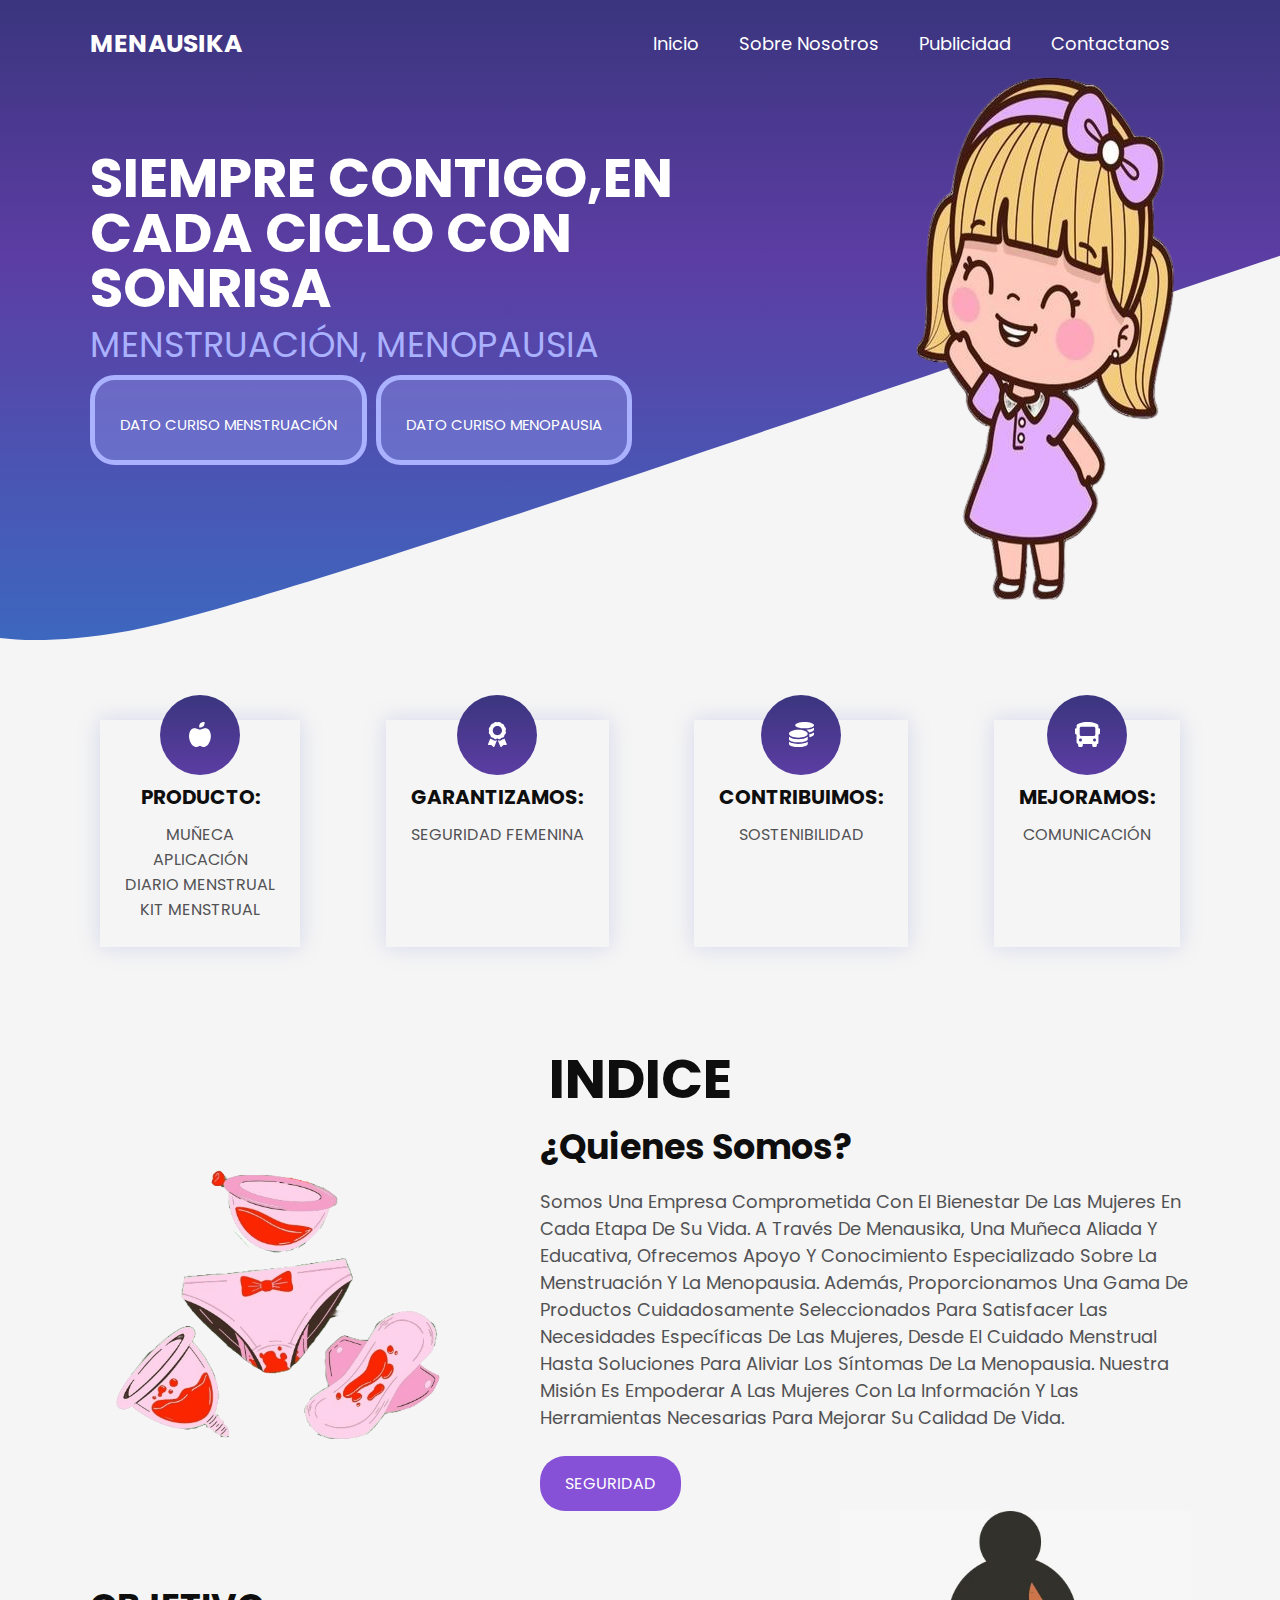
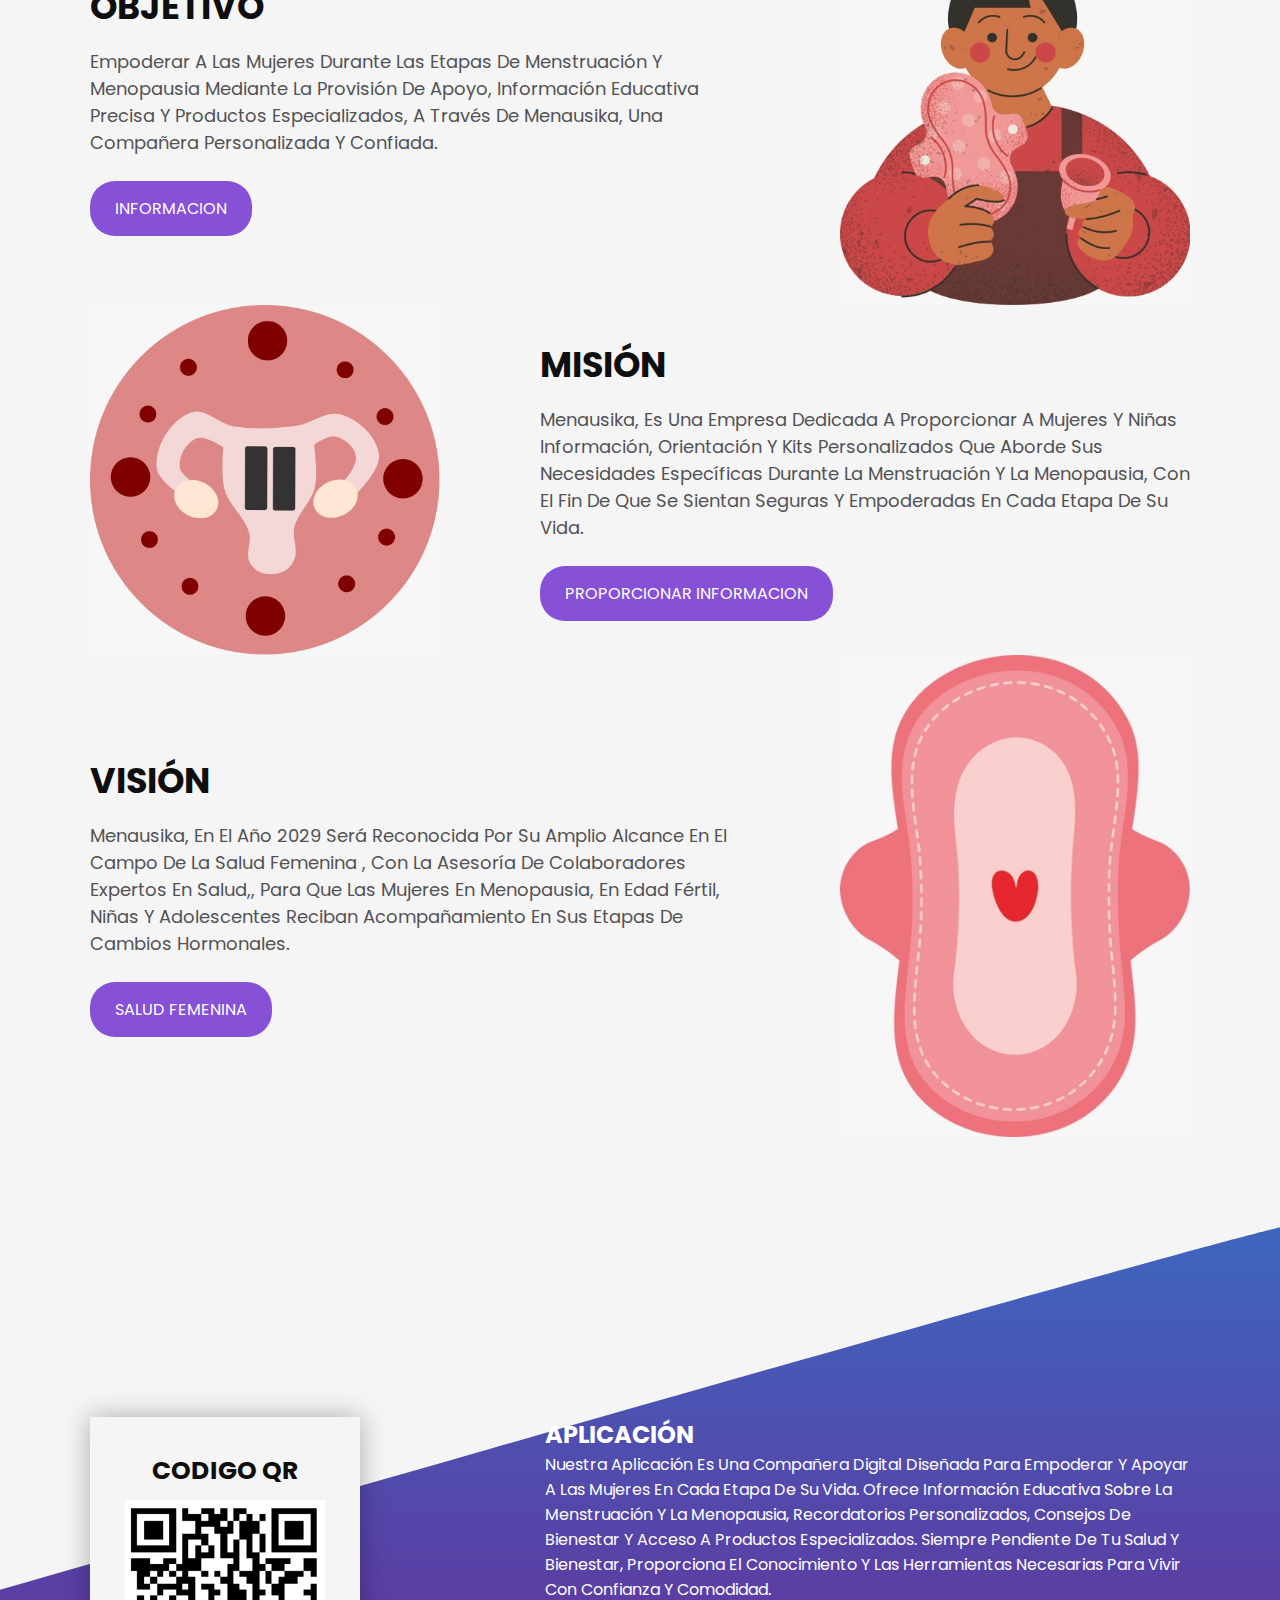
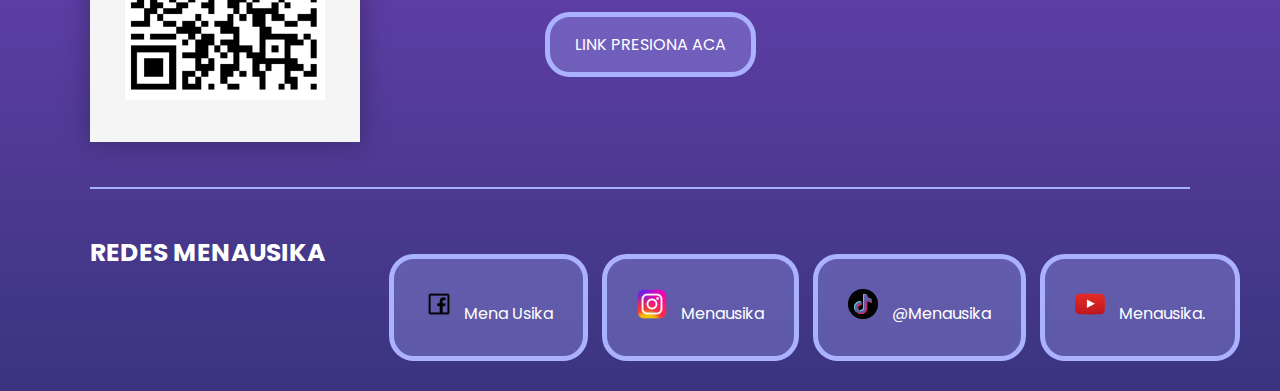
<file: index.html>
<!DOCTYPE html>
<html lang="en">

<head>
    <meta charset="UTF-8">
    <meta name="viewport" content="width=device-width, initial-scale=1.0">
    <title>PAGINA MENAUSIKA</title>
    <link rel="stylesheet" href="style.css">
</head>

<body>

    <header>

        <div class="menu container">

            <a href="#" class="logo">MENAUSIKA</a>
            <input type="checkbox" id="menu">
            <label for="menu">
                <img src="images/menu-btn.png" class="menu-icono" alt="">
            </label>
            <nav class="navbar">
                <ul>
                    <li><a href="index.html">Inicio</a></li>
                    <li><a href="sobrenosotros.html">Sobre nosotros</a></li>
                    <li><a href="publicidad.html">Publicidad</a></li>
                    <li><a href="contactanos.html">Contactanos</a></li>
                </ul>
            </nav>
        </div>
        <div class="header-content container">

            <div class="content">
                <h1>SIEMPRE CONTIGO,EN CADA CICLO CON SONRISA </h1>
                <p>
                    Menstruación, menopausia
                </p>
                <a href="menstruacion.html" class="btn-1"><p>DATO CURISO MENSTRUACIÓN</p>
                </a>
                <a href="menopausia.html" class="btn-1"><p>DATO CURISO MENOPAUSIA</p></a>
            </div>
            <img src="images/file6-removebg-preview.png" alt="">
        </div>
    </header>

    <main class="services container">
        <div class="service">
            <img src="images/icon1.svg" alt="">
            <h3>PRODUCTO:</h3>
            <P>MUÑECA</P>
            <P>APLICACIÓN</P>
            <P>DIARIO MENSTRUAL</P>
            <P>KIT MENSTRUAL</P>

        </div>

        <div class="service">
            <img src="images/icon2.svg" alt="">
            <h3>GARANTIZAMOS:</h3>
            <P>SEGURIDAD FEMENINA</P>

        </div>

        <div class="service">
            <img src="images/icon3.svg" alt="">
            <h3>CONTRIBUIMOS:</h3>
            <P>SOSTENIBILIDAD</P>

        </div>

        <div class="service">
            <img src="images/icon4.svg" alt="">
            <h3>MEJORAMOS:</h3>
            <P>COMUNICACIÓN</P>
        </div>
    </main>

    <section class="porfolios container">
        <h2>INDICE</h2>
        <div class="porfolio">
            <img src="images/c1.png" alt="">
            <div class="porfolio-1">

                <h3>¿Quienes somos?</h3>
                
                <p>Somos una empresa comprometida con el bienestar de las
                    mujeres en cada etapa de su vida. A través de Menausika,
                    una muñeca aliada y educativa, ofrecemos apoyo y 
                    conocimiento especializado sobre la menstruación y la 
                    menopausia. Además, proporcionamos una gama de productos
                    cuidadosamente seleccionados para satisfacer las necesidades
                     específicas de las mujeres, desde el cuidado menstrual
                    hasta soluciones para aliviar los síntomas de la menopausia. 
                    Nuestra misión es empoderar a las mujeres con la información
                     y las herramientas necesarias para mejorar su calidad de vida.
                </p>
              
                <a href="#" class="btn-2">SEGURIDAD</a>

            </div>

        </div>


        <div class="porfolio">

            <div class="porfolio-2">

                <h3>OBJETIVO</h3>
                <p>Empoderar a las mujeres durante las etapas de menstruación y menopausia mediante la provisión de
                    apoyo, información educativa precisa y productos especializados, a través de Menausika, una
                    compañera personalizada y confiada.
                </p>
                <a href="#" class="btn-2">INFORMACION</a>

            </div>
            <img src="images/segunda.jpg" alt="">
        </div>


        <div class="porfolio">
            <img src="images/tercera.jpg" alt="">
            <div class="porfolio-1">

                <h3>MISIÓN</h3>
                <p>Menausika, es una empresa dedicada a proporcionar a mujeres y niñas información, orientación y kits
                    personalizados que aborde sus necesidades específicas durante la menstruación y la menopausia, con
                    el fin de que se sientan seguras y empoderadas en cada etapa de su vida.
                </p>
                <a href="#" class="btn-2">PROPORCIONAR INFORMACION</a>

            </div>

        </div>


        <div class="porfolio">

            <div class="porfolio-2">

                <h3>VISIÓN</h3>
                <p>Menausika, en el año 2029 será reconocida por su amplio alcance en el campo de la salud femenina ,
                    con la asesoría de colaboradores expertos en salud,, para que las mujeres en menopausia, en edad
                    fértil, niñas y adolescentes reciban acompañamiento en sus etapas de cambios hormonales.
                </p>
                <a href="#" class="btn-2">SALUD FEMENINA</a>

            </div>
            <img src="images/cuarta.jpg" alt="">
        </div>


    </section>

    <footer>
        <div class="container">
            <div class="info">
                <div class="info-content">
                    <div class="info-price">
                        <h2>CODIGO QR</h2>
                        <p class="price"></p>
                        <img src="images/qrapp.PNG" alt=""width="200" height="200">
                    </div>
                    <div class="info-txt">
                        <h2>APLICACIÓN</h2>
                        <p>
                            Nuestra aplicación es una compañera digital diseñada para empoderar y apoyar a las mujeres
                            en cada etapa de su vida. Ofrece información educativa sobre la menstruación y la
                            menopausia, recordatorios personalizados, consejos de bienestar y acceso a productos
                            especializados. Siempre pendiente de tu salud y bienestar, proporciona el conocimiento y las
                            herramientas necesarias para vivir con confianza y comodidad.
                        </p>
                        <a href="https://jazmin-salass-team.adalo.com/menausika" class="btn-1" target="_blank"  >LINK PRESIONA ACA</a>

                    </div>

                </div>
                <hr>
                <div class="enlaces">
                    <h3>REDES MENAUSIKA</h3>
                    <div class="enlace">
                        <li> <a href="https://www.facebook.com/profile.php?id=61559930305887" class="boton" target="_blank">
                            <img src="images/fcc-removebg-preview.png" alt="">Mena Usika
                            
                        </a></li>
                    </div>
                    <div class="enlace">
                        <li> <a href="https://www.instagram.com/menausika?igsh=MTN5c2wzYjBuYjd5Nw==" class="boton" target="_blank"> <img src="images/pngtree-instagram-icon-png-image_6315974-removebg-preview.png" alt=""> menausika</a></li>
                    </div>
                    
                    <div class="enlace">
                        <li> <a href="https://www.tiktok.com/@menausika?_t=8pe3zUxeGcY&_r=1" class="boton" target="_blank"><img src="images/images-removebg-preview.png" alt=""> @Menausika </a></li>
                    </div>
    
                    <div class="enlace"> 
                        <li> <a href="https://youtube.com/@menausika.?si=-TAcFK7JYQq1Pxv-" class="boton" target="_blank"><img src="images/ytt.png" alt=""> Menausika. </a></li>
                    </div>
    
    
                </div>
                

            </div>
            





            </div>

        </div>
    </footer>

 


</body>

</html>
</file>
<file: style.css>
@import url('https://fonts.googleapis.com/css2?family=Poppins:wght@400;500;600;700&display=swap');
 
*{
    margin: 0;
    padding: 0;
    box-sizing: border-box;
    text-transform: capitalize;
    text-decoration: none;
    list-style: none;
    font-family:'Poppins', sans-serif;
}

body{
    background-color: #F5F5F5;
}

header{
    background-image: url(images/hero.svg);
    background-position: center bottom;
    background-repeat: no-repeat;
    background-size: cover;
    min-height: 70vh;
    display: flex;
    align-items: center;
}

.container {
    max-width: 1100px;
    margin: 0 auto;
}

.menu {
    position: absolute;
    top: 10px;
    left: 0;
    right: 0;
    display: flex;
    align-items: center;
    justify-content: space-between;
    z-index: 1000;
}


.menu .logo {
    font-weight: 700;
    font-size: 25px;
    color: #ffffff;
}

.menu .navbar ul li {
    position: relative;
    float: left;

}

.menu .navbar ul li a {
    font-size: 18px;
    padding: 20px;
    color: #ffffff;
    display: block;
}

.menu .navbar ul li a:hover {
    color: #0EAEF3;
}

#menu {
    display: none;
}

.menu-icono {
    width: 25px;
}

.menu label {
    cursor: pointer;
    display: none;
}

.header-content {
    display: flex;
}

.content {
    padding: 150px 150px 0px 0px;
}

.content h1 {
    color: #ffffff;
    font-size: 55px;
    text-transform: uppercase;
    font-weight: 55px;
    line-height: 55px;
}

.content p {
    margin-top: 10px;
    color: #AAB1FF;
    text-transform: uppercase;
    font-size: 35px;
    line-height: 40px;
}

.btn-1 {
    display: inline-block;
    background-color: rgba(170, 177, 255,0.3);
    border: 5px solid #AAB1FF;
    margin: 10px 5px 0px 0px;
    padding: 15px 25px;
    color: #ffffff;
    border-radius: 25px;
}

.btn-1:hover {
    background-color: #AAB1FF;
}

.services {
    padding: 10px 0px;
    display: flex;
    justify-content: space-between;
    text-align: center;
    margin-top: 70px;
}

.service {
    padding: 25px;
    margin: 0px 10px;
    box-shadow: 0px 0px 20px rgba(135, 141, 214,0.3);

}

.service img {
    margin-top: -50px;
}

.service h3 {
    font-size: 20px;
    color: #0E0E0E;
    margin-bottom: 10px;
}

.btn-1 p {
  

    text-align: center;
    font-size: 15px;
    color: #ffffff;
    

}
.btn-1 p {
    
    top: -20px;
    text-align: center;
    justify-content: center;
    
    display: flex;
}
.service p{
    color: #525254;
    font-size: 16px;

}

.porfolios {
    padding: 80px 0px;
    text-align: center;
    color: #0E0E0E;
}

.porfolios h2 {
    font-size: 55px;
}

.porfolio {
    display: flex;
    align-items: center;
}

.porfolio img {
    width: 350px;
}

.porfolio-1 {
    text-align: left;
    margin-left: 100px;
}

.porfolio-1 h3 {
    font-size: 35px;
    margin-bottom: 15px;
}

.porfolio-1 p{
    font-size: 18px;
    color: #525254;
    margin-bottom: 25px;
}

.porfolio-2 {
    text-align: left;
    margin-right: 100px;
}

.porfolio-2 h3 {
    font-size: 35px;
    margin-bottom: 15px;
}

.porfolio-2 p {
    font-size: 18px;
    color: #525254;
    margin-bottom: 25px;
}

.btn-2 {
    display: inline-block;
    padding: 15px 25px;
    border-radius: 25px;
    background-color: #7042B5;
    color: #ffffff;
}

.btn-2 {
    background-color: #8650D7;
}

footer {
    padding: 200px 0px 30px 0px;
    background-image: url(images/footer.svg);
    background-position: top center;
    background-repeat: no-repeat;
    background-size: cover;
}

.info-content {
    display: flex;
}

.info-price {
    padding: 35px;
    text-align: center;
    background-color: #F5F5F5;
    box-shadow: 0px 0px 25px rgba(0, 0, 0, 0.3);
    margin: 0px 150px 0px 0px;
    color: #0E0E0E;
}

.info-price h2 {
    font-size: 25px;
    margin-bottom: 10px;
}

.price {
    font-size: 14px;
    color: #0EAEF3 !important;
    margin-bottom: 10px;
}

.info-price p {
    font-size: 16px;
    color: #525254;
}

.info-txt {
    margin-left: 35px;
    color: #ffffff;
}

hr {
    margin: 45px 0px;
    border: 0.5px solid #AAB1FF;

}

.enlaces {
    display: flex;
    justify-content: space-between;
    color: #ffffff;
}

.enlaces h3 {
    font-size: 25px;
}

.enlace {
    display: flex;
}

.enlace li a {
    display: block;
    margin: 20px;
    color: #ffffff;
}

.enlace li a:hover {
    color: #0EAEF3;
}

@media (max-width:991px) {

    .menu {
        padding: 20px;
    }

    .menu label {
        display: initial;
    }

    .menu .navbar {
        position: absolute;
        top: 100%;
        left: 0;
        right: 0;
        background-color: #5b50BC;
        display: none;
    }

    .menu .navbar ul li {
        width: 100%;
    }

    #menu:checked ~ .navbar {
        display: initial;
    }

    header {
        height: 0vh;
        padding: 400px 0px;
        background-position: center center;
    }
    .header-content {
        flex-direction: column;
        text-align: center;
        align-items: center;
        padding: 0px 30px;
    }
    .content {
        padding: 0px;
        font-size: 0px;
    }

    .content h1 {
        margin-top: 100px;
        font-size: 45px;
    }

    .content p {
        margin-top: 0px;
    }
    .header-content img {
        width: 150px;
    }
    .services {
        flex-direction: column;
        padding: 50px 30px 0px 30px;
    }

    .service {
        margin-bottom: 50px;
    }

    .porfolios {
        padding: 0px 30px 30px 30px;
    }

    .porfolios h2 {
        margin-bottom: 15px;
    }
    .porfolio {
        flex-direction: column;
    }

    .porfolio img {
        display: none;
    }
    .porfolio-1 {
        text-align: center;
        margin: 0px 0px 25px 0px;
    }

    .porfolio-2 {
        text-align: center;
        margin: 0px 0px 25px 0px;
    }

    footer {
        padding: 0px 30px 30px 30px;
    }

    .info-content {
        flex-direction: column;
        text-align: center;
    }

    .info-price {
        margin: 0px 0px 20px 0px;
    }
    .info-txt {
        margin: 0px;
    }
    hr {
        margin: 25px 0px;
    }
    .enlaces {
        flex-direction: column;
        align-items: center;
    }
    .enlace {
        flex-direction: column;
    }
}

.header {
    background-image: url(images/fondoo.jpg); /* Ruta a la imagen de fondo */
    background-size: cover; /* Asegura que la imagen cubra todo el área del elemento */
    background-position: center; /* Centra la imagen en el contenedor */
    background-repeat: no-repeat; /* Evita que la imagen se repita */
    padding: 20px; /* Espaciado interno opcional */
    margin-bottom: 0px; /* Espaciado entre secciones opcional */
    min-height: 3500px;
    background-attachment: fixed;

  }

  .LOGO {
    display: flex;
    flex-direction: column;
    width: 100%;
    text-align: center;
    margin-bottom: 25px; 
    margin-top: 100px;
    align-content: center;
    gap: 20px;
    display: flex;
    align-items: center; 
    font-size: 20px;
    margin-bottom: 100px;
    color: #ffffff;
    font-weight: 20;}
  
    .AVATARES {
        display: flex;
        flex-direction: column;
        width: 100%;
        text-align: center;
        margin-bottom: 25px; 
        margin-top: 100px;
        align-content: center;
        gap: 20px;
        display: flex;
        align-items: center; 
        font-size: 20px;
        margin-bottom: 100px;
        color: #ffffff;
        font-weight: 20;}

        .DESCRIPCION  {
            
            width: 100%;
            text-align: center;
            margin-bottom: 25px;
            color: #ffffff;
            font-weight: 20;
            max-width: 800px;
            margin: 0 auto;
            padding: 10px;
        }
        
        .KIT {
            display: flex;
            flex-direction: column;
            width: 100%;
            text-align: center;
            margin-bottom: 25px; 
            margin-top: 100px;
            align-content: center;
            gap: 20px;
            display: flex;
            align-items: center; 
            font-size: 20px;
            margin-bottom: 100px;
            color: #ffffff;
            font-weight: 20;}
        


            .POLITICAS {
                display: flex;
                flex-direction: column;
                width: 100%;
                text-align: center;
                margin-bottom: 25px; 
                margin-top: 100px;
                align-content: center;
                gap: 20px;
                display: flex;
                align-items: center; 
                font-size: 20px;
                margin-bottom: 100px;
                color: #ffffff;
                font-weight: 20;
                max-width: 500px;
                margin: 0 auto;
                padding: 50px;
                                }

                .MAPA {
                    display: flex;
                    flex-direction: column;
                    width: 100%;
                    text-align: center;
                    margin-bottom: 25px; 
                    margin-top: 100px;
                    align-content: center;
                    gap: 20px;
                    display: flex;
                    align-items: center; 
                    font-size: 20px;
                    margin-bottom: 100px;
                    color: #ffffff;
                    font-weight: 20;}
            

                    .redessociales {
                        display: flex;
                        flex-direction: column;
                        width: 100%;
                        text-align: center;
                        margin-bottom: 25px; 
                        margin-top: 100px;
                        align-content: center;
                        gap: 20px;
                        display: flex;
                        align-items: center; 
                        font-size: 20px;
                        margin-bottom: 100px;
                        color: #ffffff;
                        font-weight: 20;}

                        .FOLLETO {
                            display: flex;
                            flex-direction: column;
                            width: 100%;
                            text-align: center;
                            margin-bottom: 25px; 
                            margin-top: 100px;
                            align-content: center;
                            gap: 20px;
                            display: flex;
                            align-items: center; 
                            font-size: 20px;
                            margin-bottom: 100px;
                            color: #ffffff;
                            font-weight: 20;}

                            .VOLANTE {
                                display: flex;
                                flex-direction: column;
                                width: 100%;
                                text-align: center;
                                margin-bottom: 25px; 
                                margin-top: 100px;
                                align-content: center;
                                gap: 20px;
                                display: flex;
                                align-items: center; 
                                font-size: 20px;
                                margin-bottom: 100px;
                                color: #ffffff;
                                font-weight: 20;}

                                .GA {
                                    display: flex;
                                    flex-direction: column;
                                    width: 100%;
                                    text-align: center;
                                    margin-bottom: 25px; 
                                    margin-top: 100px;
                                    align-content: center;
                                    gap: 20px;
                                    display: flex;
                                    align-items: center; 
                                    font-size: 20px;
                                    margin-bottom: 100px;
                                    color: #ffffff;
                                    font-weight: 20;}

                                    .GA img {
                                        display: flex;
                                        justify-content: center;
                                        align-items: center;
                                        height: 100vh;
                                        margin: 0;
                                        max-width: 100%; /* Para que las imágenes no se desborden */
                                        margin-bottom: 20px; /* Espacio entre las imágenes */
                                        width: 300px;
                                        height: auto;
                                    }



                                    .CATALOGO {
                                        display: flex;
                                        flex-direction: column;
                                        width: 100%;
                                        text-align: center;
                                        margin-bottom: 25px; 
                                        margin-top: 100px;
                                        align-content: center;
                                        gap: 20px;
                                        display: flex;
                                        align-items: center; 
                                        font-size: 20px;
                                        margin-bottom: 100px;
                                        color: #ffffff;
                                        font-weight: 20;}

                                        .CATALOGO img {
                                            display: flex;
                                            justify-content: center;
                                            align-items: center;
                                            height: 100vh;
                                            margin: 0;
                                            max-width: 100%; /* Para que las imágenes no se desborden */
                                            margin-bottom: 20px; /* Espacio entre las imágenes */
                                            width: 300px;
                                            height: auto;
                                        }
    

                                        .qredes {
                                            display: flex;
                                            flex-direction: column;
                                            width: 100%;
                                            text-align: center;
                                            margin-bottom: 25px; 
                                            margin-top: 100px;
                                            align-content: center;
                                            gap: 20px;
                                            display: flex;
                                            align-items: center; 
                                            font-size: 20px;
                                            margin-bottom: 100px;
                                            color: #ffffff;
                                            font-weight: 20;
                                            display: f;
                                        }

                                        .qredes img {
                                            display: flex;
                                            justify-content: center;
                                            align-items: center;
                                            height: 600vh;
                                            margin: 100;
                                            max-width: 100%; /* Para que las imágenes no se desborden */
                                            margin-bottom: 20px; /* Espacio entre las imágenes */
                                            width: 300px;
                                            height: auto;
                                        }

                                            .tarjet  {
                                                display: flex;
                                                flex-direction: column;
                                                width: 100%;
                                                text-align: center;
                                                margin-bottom: 25px; 
                                                margin-top: 100px;
                                                align-content: center;
                                                gap: 20px;
                                                display: flex;
                                                align-items: center; 
                                                font-size: 20px;
                                                margin-bottom: 100px;
                                                color: #ffffff;
                                                font-weight: 20;
                                                display: flex;
                                            
                                            }

                                            .tarjet img {
                                                display: flex;
                                                justify-content: center;
                                                align-items: center;
                                                height: 100vh;
                                                margin: 0;
                                                max-width: 100%; /* Para que las imágenes no se desborden */
                                                margin-bottom: 20px; /* Espacio entre las imágenes */
                                                width: 300px;
                                                height: auto;
                                            }

                                            
                                                .ubicacion  {
                                                    display: flex;
                                                    flex-direction: column;
                                                    width: 100%;
                                                    text-align: center;
                                                    margin-bottom: 25px; 
                                                    margin-top: 100px;
                                                    align-content: center;
                                                    gap: 20px;
                                                    display: flex;
                                                    align-items: center; 
                                                    font-size: 20px;
                                                    margin-bottom: 100px;
                                                    color: #ffffff;
                                                    font-weight: 20;}

                                                    .horario  {
                                                        display: flex;
                                                        flex-direction: column;
                                                        width: 100%;
                                                        text-align: center;
                                                        margin-bottom: 25px; 
                                                        margin-top: 100px;
                                                        align-content: center;
                                                        gap: 20px;
                                                        display: flex;
                                                        align-items: center; 
                                                        font-size: 20px;
                                                        margin-bottom: 100px;
                                                        color: #ffffff;
                                                        font-weight: 20;}

                                                        .informacion  {
                                                            display: flex;
                                                            flex-direction: column;
                                                            width: 100%;
                                                            text-align: center;
                                                            margin-bottom: 25px; 
                                                            margin-top: 100px;
                                                            align-content: center;
                                                            gap: 20px;
                                                            display: flex;
                                                            align-items: center; 
                                                            font-size: 20px;
                                                            margin-bottom: 100px;
                                                            color: #ffffff;
                                                            font-weight: 20;}

                                                           


                                                            


                                                            .custom-container {
                                                                position: absolute;
                                                                top: 50px; /* Ajusta según sea necesario */
                                                                left: 50%;
                                                                transform: translateX(-50%);
                                                                width: 90%;
                                                                height: 80vh;
                                                                display: flex;
                                                                justify-content: center;
                                                                align-items: center;
                                                                flex-wrap: wrap;
                                                                z-index: 10; /* Asegura que esté encima de otros elementos */
                                                            }
                                                            
                                                            .custom-corner {
                                                                position: absolute;
                                                                width: 30%; /* Ajustado para más espacio entre recuadros */
                                                                padding: 14px;
                                                                box-sizing: border-box;
                                                                color: white; /* Texto blanco */
                                                                background: rgba(0, 0, 0, 0.7); /* Fondo negro semitransparente para mejor contraste */
                                                                border-radius: 8px; /* Bordes redondeados */
                                                                font-size: 1em;
                                                                text-align: center;
                                                                overflow: hidden;
                                                                white-space: normal; /* Permite múltiples líneas de texto */
                                                                box-shadow: 0 4px 8px rgba(0, 0, 0, 0.5); /* Agrega sombra para mejor visibilidad */
                                                            }
                                                            
                                                            .top-left {
                                                                top: 30px; /* Ajustado para bajar el título 1 */
                                                                left: 10px;
                                                            }
                                                            
                                                            .top-right {
                                                                top: 30px; /* Ajustado para bajar el título 2 */
                                                                right: 10px;
                                                            }
                                                            
                                                            .bottom-left {
                                                                bottom: 10px; /* Ajustado para separación inferior */
                                                                left: 10px;
                                                            }
                                                            
                                                            .bottom-right {
                                                                bottom: 10px; /* Ajustado para separación inferior */
                                                                right: 10px;
                                                            }
                                                            
                                                            .custom-center {
                                                                position: absolute;
                                                                top: 50%;
                                                                left: 50%;
                                                                transform: translate(-50%, -50%);
                                                                width: 30%; /* Ajustado para hacer la imagen más pequeña */
                                                                height: auto;
                                                                display: flex;
                                                                justify-content: center;
                                                                align-items: center;
                                                                z-index: 1; /* Asegura que esté por debajo de los textos */
                                                            }
                                                            
                                                            .custom-center img {
                                                                max-width: 100%;
                                                                height: auto;
                                                                border-radius: 8px; /* Bordes redondeados */
                                                            }
                                                            
                                                            /* Estilos responsivos para dispositivos móviles */
                                                           
                                                            
                                                            @media (max-width: 768px) {
                                                                .custom-container {
                                                                    flex-direction: column;
                                                                    align-items: center;
                                                                    height: auto; /* Ajustar altura para dispositivos móviles */
                                                                    padding: 20px; /* Añadir padding para evitar que los recuadros toquen los bordes */
                                                                }
                                                            
                                                                .custom-corner {
                                                                    width: 90%; /* Ajustar ancho para móviles */
                                                                    padding: 10px;
                                                                    font-size: 0.9em;
                                                                    position: relative; /* Cambiado a relative para apilar verticalmente */
                                                                    margin-bottom: 20px; /* Añadir espacio entre los recuadros */
                                                                    white-space: normal; /* Permitir múltiples líneas */
                                                                    box-shadow: none; /* Quitar sombra en móviles */
                                                                }
                                                            
                                                                .top-left, .top-right, .bottom-left, .bottom-right {
                                                                    bottom: auto; /* Resetea la posición inferior */
                                                                    top: auto; /* Resetea la posición superior */
                                                                    left: auto; /* Resetea la posición izquierda */
                                                                    right: auto; /* Resetea la posición derecha */
                                                                }
                                                            
                                                                .custom-center {
                                                                    width: 80%; /* Ajustar ancho de imagen para móviles */
                                                                    height: auto;
                                                                    margin-top: 550px; /* Aumentar margen superior para separar la imagen de los párrafos */
                                                                }
                                                            
                                                                .custom-center img {
                                                                    width: 100%;
                                                                    height: auto;
                                                                }
                                                            }







                                                            .recuadro {
                                                                position: relative;
                                                                padding: 20px; /* Espacio dentro del recuadro */
                                                                 /* Borde negro semitransparente */
                                                                border-radius: 8px; /* Bordes redondeados */
                                                                background: rgba(0, 0, 0, 0.1); /* Fondo muy tenue para el recuadro */
                                                                color: white; /* Texto blanco */
                                                                box-shadow: 0 4px 8px rgba(0, 0, 0, 0.5); /* Sombra para mejor visibilidad */
                                                                margin-bottom: 20px; /* Espacio entre recuadros */
                                                                background: rgba(0, 0, 0, 0.7);
                                                            }
                                                            
                                                            /* Ajustes para móviles */
                                                            @media (max-width: 768px) {
                                                                .recuadro {
                                                                    padding: 15px; /* Reducir padding para móviles */
                                                                    border-width: 1px; /* Hacer el borde más delgado en móviles */
                                                                    font-size: 0.9em; /* Ajustar tamaño del texto en móviles */
                                                                }
                                                            }


                                                            .enlace {
                                                                display: inline-block;
                                                                background-color: rgba(170, 177, 255,0.3);
                                                                border: 5px solid #AAB1FF;
                                                                margin: 20px -50px 0px 0px;
                                                                padding: 10px 10px;
                                                                color: #ffffff;
                                                                border-radius: 25px;
                                                            }


                                                            .enlace img {
                                                                width: 30px; /* Tamaño del logo */
                                                                height: 30px; /* Tamaño del logo */
                                                                margin-right: 10px; /* Espacio entre el logo y el texto */
                                                                line-height: auto;
                                                                
                                                            }

                                                            .videocontainer {
                                                                display: flex;
                                                                justify-content: center;
                                                                align-items: center;
                                                            }

                                                            .VIDEO1 {
                                                                display: flex;
                                                                justify-content: center;
                                                                align-items: center;
                                                            }


                                                            .content {

                                                            }
</file>
